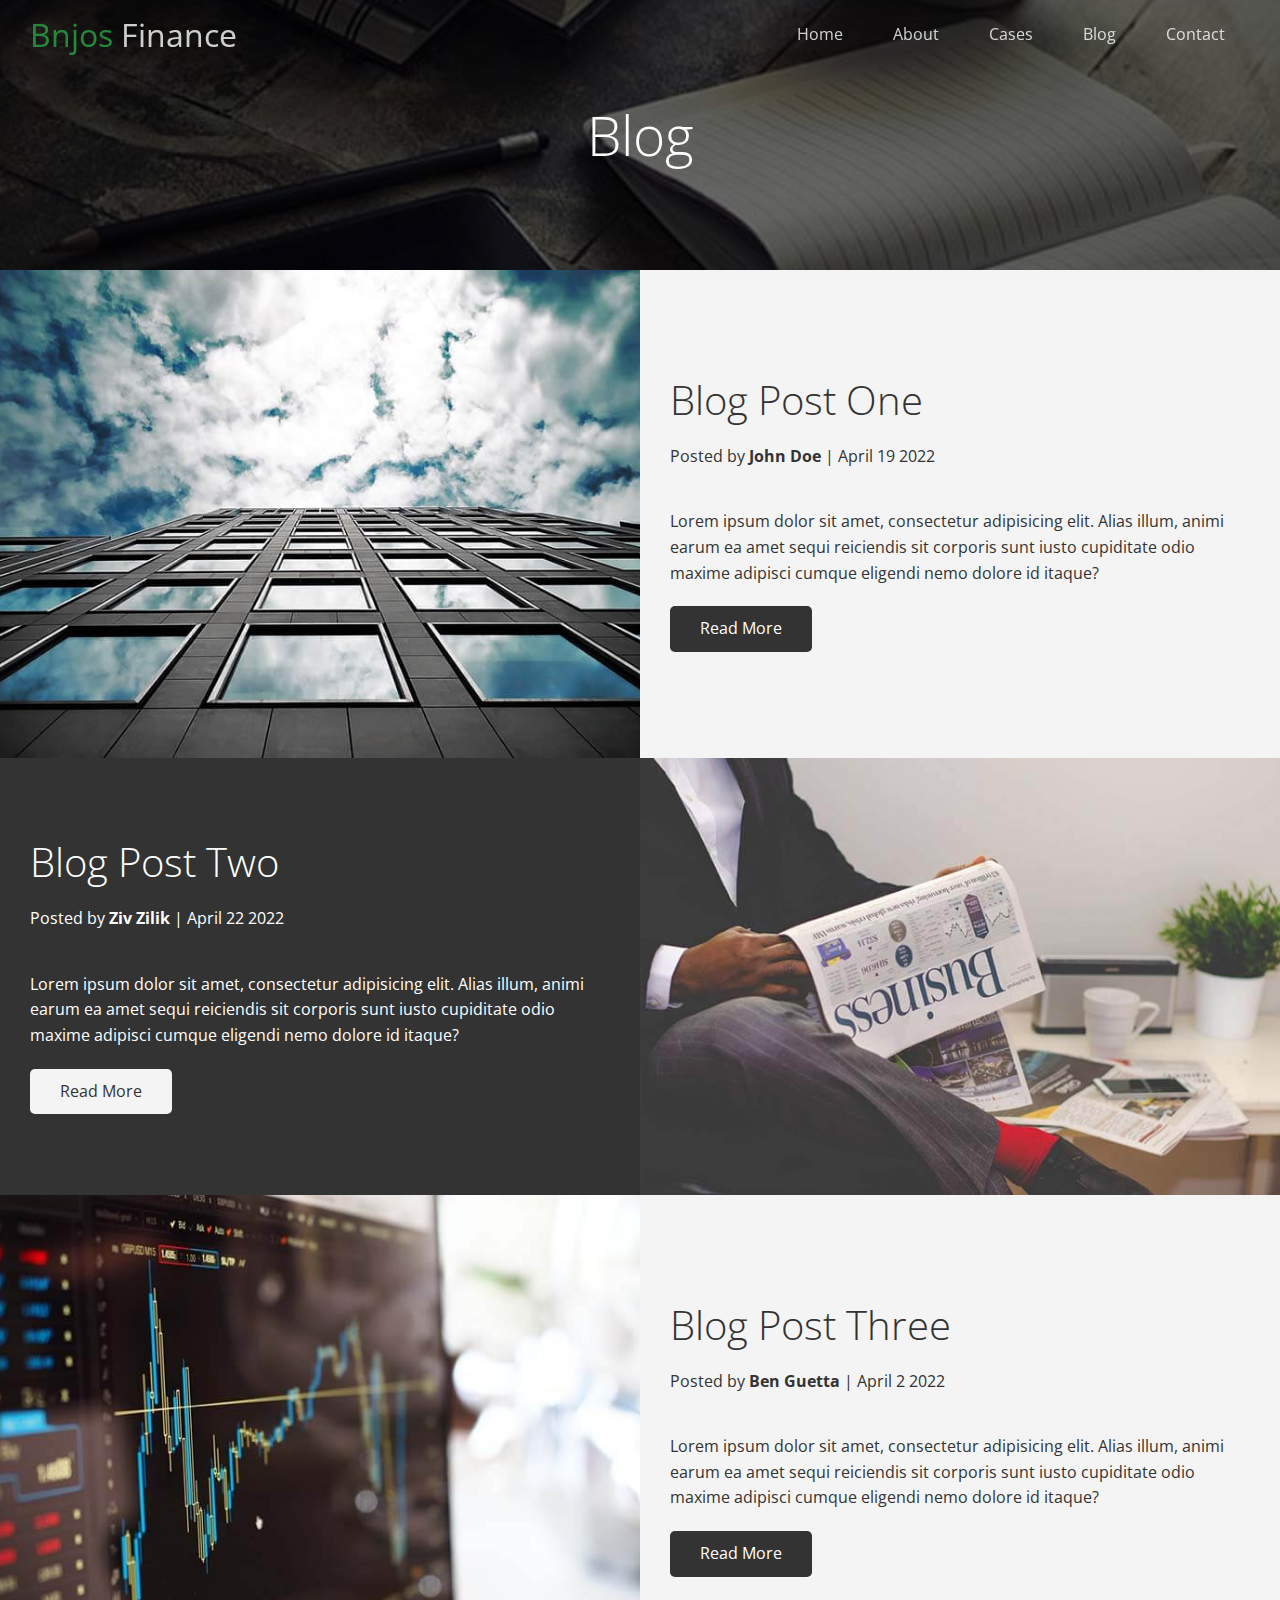
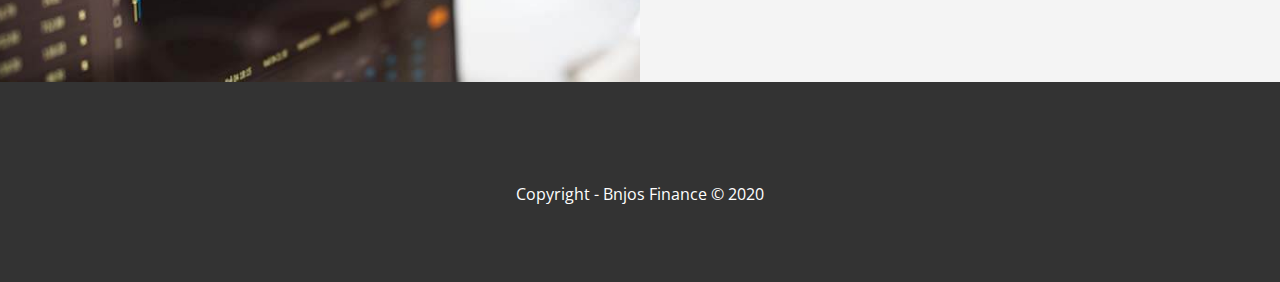
<file: blog.html>
<!DOCTYPE html>
<html lang="en">
  <head>
    <meta charset="UTF-8" />
    <meta name="viewport" content="width=device-width, initial-scale=1.0" />
    <link
      rel="stylesheet"
      href="https://cdnjs.cloudflare.com/ajax/libs/font-awesome/5.13.0/css/all.min.css"
      integrity="sha256-h20CPZ0QyXlBuAw7A+KluUYx/3pK+c7lYEpqLTlxjYQ="
      crossorigin="anonymous"
    />
    <link rel="stylesheet" href="css/utilities.css" />
    <link rel="stylesheet" href="css/style.css" />
    <title>Read Our Blog</title>
  </head>
  <body id="home">
    <header class="hero blog">
      <div id="navbar" class="navbar top">
        <h1 class="logo">
          <span class="text-primary"><i class="fas fa-coins"></i> Bnjos </span
          >Finance
        </h1>
        <nav>
          <ul>
            <li><a href="index.html">Home</a></li>
            <li><a href="index.html#about">About</a></li>
            <li><a href="index.html#cases">Cases</a></li>
            <li><a href="index.html#blog">Blog</a></li>
            <li><a href="index.html#contact">Contact</a></li>
          </ul>
        </nav>
      </div>

      <div class="content">
        <h1>Blog</h1>
      </div>
    </header>

    <main>
      <article class="flex-columns">
        <div class="row">
          <div class="column">
            <div class="column-1">
              <img src="images/blog/blog1.jpg" alt="" />
            </div>
          </div>
          <div class="column">
            <div class="column-2 bg-light">
              <h2>Blog Post One</h2>
              <p class="meta">
                <i class="fas fa-user"></i> Posted by
                <strong>John Doe</strong> | April 19 2022
              </p>
              <p>
                Lorem ipsum dolor sit amet, consectetur adipisicing elit. Alias
                illum, animi earum ea amet sequi reiciendis sit corporis sunt
                iusto cupiditate odio maxime adipisci cumque eligendi nemo
                dolore id itaque?
              </p>
              <a href="post.html" class="btn btn-dark">
                <i class="fas fa-chevron"></i>
                Read More
              </a>
            </div>
          </div>
        </div>
      </article>

      <article class="flex-columns flex-reverse">
        <div class="row">
          <div class="column">
            <div class="column-1">
              <img src="images/blog/blog2.jpg" alt="" />
            </div>
          </div>
          <div class="column">
            <div class="column-2 bg-dark">
              <h2>Blog Post Two</h2>
              <p class="meta">
                <i class="fas fa-user"></i> Posted by
                <strong>Ziv Zilik</strong> | April 22 2022
              </p>
              <p>
                Lorem ipsum dolor sit amet, consectetur adipisicing elit. Alias
                illum, animi earum ea amet sequi reiciendis sit corporis sunt
                iusto cupiditate odio maxime adipisci cumque eligendi nemo
                dolore id itaque?
              </p>
              <a href="post.html" class="btn btn-light">
                <i class="fas fa-chevron"></i>
                Read More
              </a>
            </div>
          </div>
        </div>
      </article>

      <article class="flex-columns">
        <div class="row">
          <div class="column">
            <div class="column-1">
              <img src="images/blog/blog3.jpg" alt="" />
            </div>
          </div>
          <div class="column">
            <div class="column-2 bg-light">
              <h2>Blog Post Three</h2>
              <p class="meta">
                <i class="fas fa-user"></i> Posted by
                <strong>Ben Guetta</strong> | April 2 2022
              </p>
              <p>
                Lorem ipsum dolor sit amet, consectetur adipisicing elit. Alias
                illum, animi earum ea amet sequi reiciendis sit corporis sunt
                iusto cupiditate odio maxime adipisci cumque eligendi nemo
                dolore id itaque?
              </p>
              <a href="post.html" class="btn btn-dark">
                <i class="fas fa-chevron"></i>
                Read More
              </a>
            </div>
          </div>
        </div>
      </article>
    </main>

    <footer class="footer bg-dark">
      <div class="social">
        <a href="#"><i class="fab fa-facebook fa-2x"></i></a>
        <a href="#"><i class="fab fa-twitter fa-2x"></i></a>
        <a href="#"><i class="fab fa-youtube fa-2x"></i></a>
        <a href="#"><i class="fab fa-linkedin fa-2x"></i></a>
      </div>
      <p>Copyright - Bnjos Finance &copy; 2020</p>
    </footer>

    <script>
      const navbar = document.getElementById('navbar');
      let scrolled = false;

      window.onscroll = function () {
        if (window.pageYOffset > 100) {
          navbar.classList.remove('top');
          if (!scrolled) {
            navbar.style.transform = 'translateY(-70px)';
          }
          setTimeout(function () {
            navbar.style.transform = 'translateY(0)';
            scrolled = true;
          }, 200);
        } else {
          navbar.classList.add('top');
          scrolled = false;
        }
      };
    </script>
  </body>
</html>
</file>
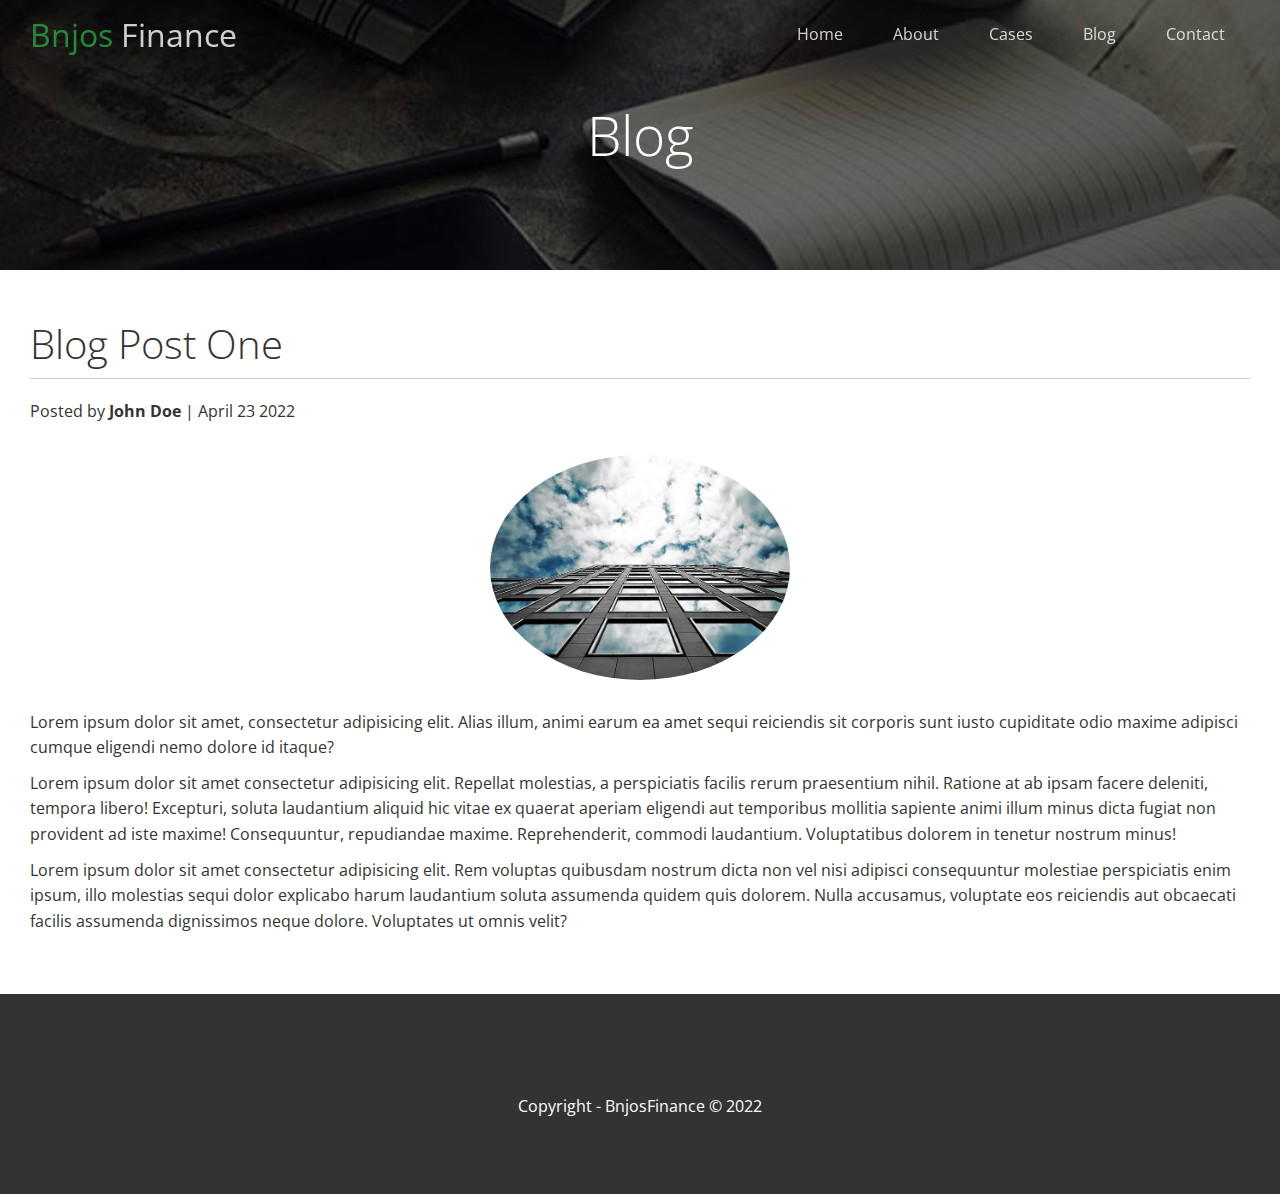
<file: post.html>
<!DOCTYPE html>
<html lang="en">
  <head>
    <meta charset="UTF-8" />
    <meta name="viewport" content="width=device-width, initial-scale=1.0" />
    <link
      rel="stylesheet"
      href="https://cdnjs.cloudflare.com/ajax/libs/font-awesome/5.13.0/css/all.min.css"
      integrity="sha256-h20CPZ0QyXlBuAw7A+KluUYx/3pK+c7lYEpqLTlxjYQ="
      crossorigin="anonymous"
    />
    <link rel="stylesheet" href="css/utilities.css" />
    <link rel="stylesheet" href="css/style.css" />
    <title>Post One</title>
  </head>
  <body id="home">
    <header class="hero blog">
      <div id="navbar" class="navbar top">
        <h1 class="logo">
          <span class="text-primary"><i class="fas fa-coins"></i> Bnjos </span
          >Finance
        </h1>
        <nav>
          <ul>
            <li><a href="index.html">Home</a></li>
            <li><a href="index.html#about">About</a></li>
            <li><a href="index.html#cases">Cases</a></li>
            <li><a href="index.html#blog">Blog</a></li>
            <li><a href="index.html#contact">Contact</a></li>
          </ul>
        </nav>
      </div>

      <div class="content">
        <h1>Blog</h1>
      </div>
    </header>

    <main>
      <section class="post">
        <h2>Blog Post One</h2>
        <p class="meta">
          <i class="fas fa-user"></i> Posted by <strong>John Doe</strong> |
          April 23 2022
        </p>
        <img src="images/blog/blog1.jpg" alt="" />
        <p>
          Lorem ipsum dolor sit amet, consectetur adipisicing elit. Alias illum,
          animi earum ea amet sequi reiciendis sit corporis sunt iusto
          cupiditate odio maxime adipisci cumque eligendi nemo dolore id itaque?
        </p>
        <p>
          Lorem ipsum dolor sit amet consectetur adipisicing elit. Repellat
          molestias, a perspiciatis facilis rerum praesentium nihil. Ratione at
          ab ipsam facere deleniti, tempora libero! Excepturi, soluta laudantium
          aliquid hic vitae ex quaerat aperiam eligendi aut temporibus mollitia
          sapiente animi illum minus dicta fugiat non provident ad iste maxime!
          Consequuntur, repudiandae maxime. Reprehenderit, commodi laudantium.
          Voluptatibus dolorem in tenetur nostrum minus!
        </p>
        <p>
          Lorem ipsum dolor sit amet consectetur adipisicing elit. Rem voluptas
          quibusdam nostrum dicta non vel nisi adipisci consequuntur molestiae
          perspiciatis enim ipsum, illo molestias sequi dolor explicabo harum
          laudantium soluta assumenda quidem quis dolorem. Nulla accusamus,
          voluptate eos reiciendis aut obcaecati facilis assumenda dignissimos
          neque dolore. Voluptates ut omnis velit?
        </p>
      </section>
    </main>

    <footer class="footer bg-dark">
      <div class="social">
        <a href="#"><i class="fab fa-facebook fa-2x"></i></a>
        <a href="#"><i class="fab fa-twitter fa-2x"></i></a>
        <a href="#"><i class="fab fa-youtube fa-2x"></i></a>
        <a href="#"><i class="fab fa-linkedin fa-2x"></i></a>
      </div>
      <p>Copyright  - BnjosFinance &copy; 2022 </p>
    </footer>

    <script>
      const navbar = document.getElementById('navbar');
      let scrolled = false;

      window.onscroll = function () {
        if (window.pageYOffset > 100) {
          navbar.classList.remove('top');
          if (!scrolled) {
            navbar.style.transform = 'translateY(-70px)';
          }
          setTimeout(function () {
            navbar.style.transform = 'translateY(0)';
            scrolled = true;
          }, 200);
        } else {
          navbar.classList.add('top');
          scrolled = false;
        }
      };
    </script>
  </body>
</html>
</file>
<file: css/utilities.css>
/* Text colors */

.text-primary {
    color: #28a745;
}

.text-secondary {
    color: #0284d0;
}


/* Button */

.btn {
    cursor: pointer;
    display: inline-block;
    padding: 10px 30px;
    color: #fff;
    background-color: #28a745;
    border: none;
    border-radius: 5px;
}

.btn:hover {
    opacity: 0.9;
}

.btn-primary,
.bg-primary {
    background: #28a745;
    color: #fff;
}

.btn-secondary,
.bg-secondary {
    background: #0284d0;
    color: #fff;
}

.btn-dark,
.bg-dark {
    background: #333;
    color: #fff;
}

.btn-light,
.bg-light {
    background: #f4f4f4;
    color: #333;
}

.btn-outline {
    background: transparent;
    border: 1px solid #fff;
}


/* Flex items */

.flex-items {
    display: flex;
    text-align: center;
    justify-content: center;
    text-align: center;
    height: 100%;
}

.flex-items>div {
    padding: 20px;
}


/* Flex columns */

.flex-columns.flex-reverse .row {
    flex-direction: row-reverse;
}

.flex-columns .row {
    display: flex;
    flex-direction: row;
    flex-wrap: wrap;
    width: 100%;
}

.flex-columns .column {
    display: flex;
    flex-direction: column;
    flex-basis: 100%;
    flex: 1;
}

.flex-columns .column .column-1,
.flex-columns .column .column-2 {
    height: 100%;
}

.flex-columns img {
    width: 100%;
    height: 100%;
    object-fit: cover;
}

.flex-columns .column-2 {
    display: flex;
    flex-direction: column;
    align-items: flex-start;
    justify-content: center;
    padding: 30px;
}

.flex-columns h2 {
    font-size: 40px;
    font-weight: 100;
}

.flex-columns h4 {
    margin-bottom: 10px;
}

.flex-columns p {
    margin: 20px 0;
}


/* Section header */

.section-header {
    padding: 30px;
    display: flex;
    flex-direction: column;
    align-items: center;
    justify-content: center;
    text-align: center;
}

.section-header h2 {
    font-size: 40px;
    margin: 20px 0;
}

.section-padding {
    padding: 20px 20px 40px;
}


/* Flex grid */

.flex-grid .row {
    display: flex;
    flex-wrap: wrap;
    padding: 0 4px;
}

.flex-grid .column {
    flex: 25%;
    max-width: 25%;
    padding: 0 4px;
}
</file>
<file: css/style.css>
@import url('https://fonts.googleapis.com/css2?family=Open+Sans:wght@300;400&display=swap');
* {
    box-sizing: border-box;
    padding: 0;
    margin: 0;
}

body {
    font-family: 'Open Sans', sans-serif;
    background: #fff;
    color: #333;
    line-height: 1.6;
}

ul {
    list-style: none;
}

a {
    color: #333;
    text-decoration: none;
}

h1,
h2 {
    font-weight: 300;
    line-height: 1.2;
}

p {
    margin: 10px 0;
}

img {
    width: 100%;
}


/* Navbar */

.navbar {
    display: flex;
    align-items: center;
    justify-content: space-between;
    background-color: #333;
    color: #fff;
    opacity: 0.8;
    width: 100%;
    height: 70px;
    position: fixed;
    top: 0px;
    padding: 0 30px;
    transition: 0.5s;
}

.navbar.top {
    background: transparent;
}

.navbar a {
    color: #fff;
    padding: 10px 20px;
    margin: 0 5px;
}

.navbar a:hover {
    border-bottom: #28a745 2px solid;
}

.navbar ul {
    display: flex;
}

.navbar .logo {
    font-weight: 400;
}


/* Header */

.hero {
    background: url('../images/home/showcase.jpg') no-repeat center center/cover;
    height: 100vh;
    position: relative;
    color: #fff;
}

.hero .content {
    display: flex;
    flex-direction: column;
    align-items: center;
    justify-content: center;
    text-align: center;
    height: 100%;
    padding: 0 20px;
}

.hero .content h1 {
    font-size: 55px;
}

.hero .content p {
    font-size: 23px;
    max-width: 600px;
    margin: 20px 0 30px;
}

.hero::before {
    content: '';
    position: absolute;
    top: 0;
    left: 0;
    width: 100%;
    height: 100%;
    background: rgba(0, 0, 0, 0.6);
}

.hero * {
    z-index: 10;
}

.hero.blog {
    background: url('../images/home/blog.jpg') no-repeat center center/cover;
    height: 30vh;
}


/* Icons */

.icons {
    padding: 30px;
}

.icons h3 {
    font-weight: bold;
    margin-bottom: 15px;
}

.icons i {
    background-color: #28a745;
    color: #fff;
    padding: 1rem;
    border-radius: 50%;
    margin-bottom: 15px;
}

.cases img:hover {
    opacity: 0.7;
}

.team img {
    border-radius: 50%;
}


/* Callback form */

.callback-form {
    width: 100%;
    padding: 20px 0;
}

.callback-form label {
    display: block;
    margin-bottom: 5px;
}

.callback-form .form-control {
    margin-bottom: 15px;
}

.callback-form input {
    width: 100%;
    padding: 4px;
    height: 40px;
    border: #f5f5f5 1px solid;
}

.callback-form input:focus {
    outline-color: #28a745;
}

.callback-form .btn {
    padding: 12px 0;
    margin-top: 20px;
}


/* Post */

.post {
    padding: 50px 30px;
}

.post h2 {
    font-size: 40px;
    margin-bottom: 20px;
    padding-bottom: 10px;
    border-bottom: #ccc solid 1px;
}

.post .meta {
    margin-bottom: 30px;
}

.post img {
    width: 300px;
    border-radius: 50%;
    display: block;
    margin: 0 auto 30px;
}


/* Footer */

.footer {
    display: flex;
    flex-direction: column;
    align-items: center;
    justify-content: center;
    text-align: center;
    height: 200px;
}

.footer a {
    color: #fff;
}

.footer a:hover {
    color: #28a745;
}

.footer .social>* {
    margin-right: 30px;
}


/* Mobile */

@media(max-width: 768px) {
    .navbar {
        flex-direction: column;
        height: 120px;
        padding: 20px;
    }
    .navbar a {
        padding: 10px 10px;
        margin: 0 3px;
    }
    .flex-items {
        flex-direction: column;
    }
    .flex-columns .column,
    .flex-grid .column {
        flex: 100%;
        max-width: 100%;
    }
    .team img {
        width: 70%;
    }
}
</file>
